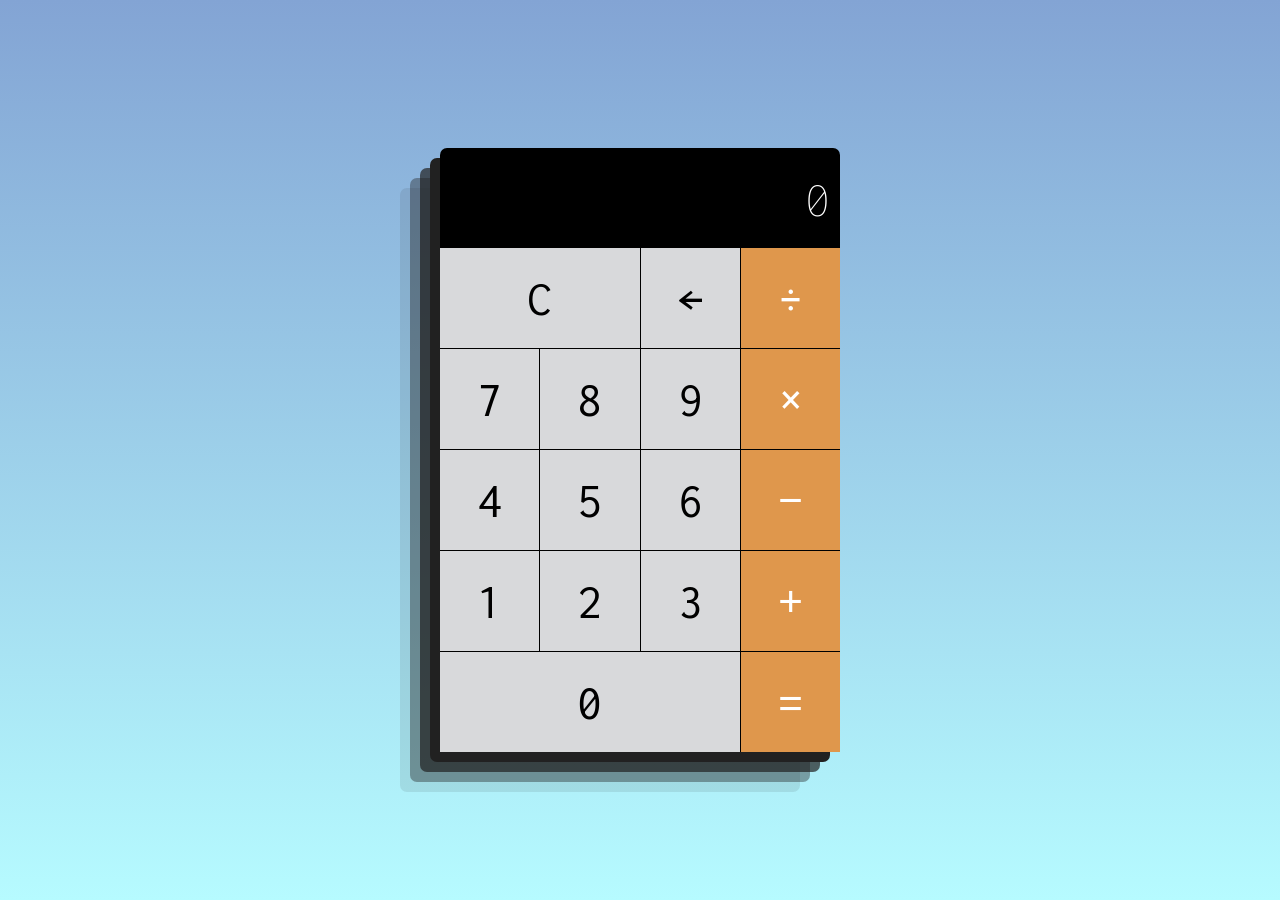
<file: index.html>
<!DOCTYPE html>
<html lang="en">
  <head>
    <meta charset="UTF-8" />
    <meta name="viewport" content="width=device-width, initial-scale=1.0" />
    <title>Calculator</title>
    <link rel="preconnect" href="https://fonts.googleapis.com" />
    <link rel="preconnect" href="https://fonts.gstatic.com" crossorigin />
    <link
      href="https://fonts.googleapis.com/css2?family=Inconsolata:wght@200;400&display=swap"
      rel="stylesheet"
    />
    <link rel="icon" type="image/x-icon" href="favicon.png" />
    <link rel="stylesheet" href="styles.css" />
  </head>
  <body>
    <div class="wrapper">
      <section class="screen">0</section>

      <section class="calc-buttons">
        <button class="calc-button double">C</button>
        <button class="calc-button">&larr;</button>
        <button class="calc-button operator">&divide;</button>
        <button class="calc-button">7</button>
        <button class="calc-button">8</button>
        <button class="calc-button">9</button>
        <button class="calc-button operator">&times;</button>
        <button class="calc-button">4</button>
        <button class="calc-button">5</button>
        <button class="calc-button">6</button>
        <button class="calc-button operator">&minus;</button>
        <button class="calc-button">1</button>
        <button class="calc-button">2</button>
        <button class="calc-button">3</button>
        <button class="calc-button operator">&plus;</button>
        <button class="calc-button triple">0</button>
        <button class="calc-button operator">&equals;</button>
      </section>
    </div>
    <script src="app.js"></script>
  </body>
</html>
</file>
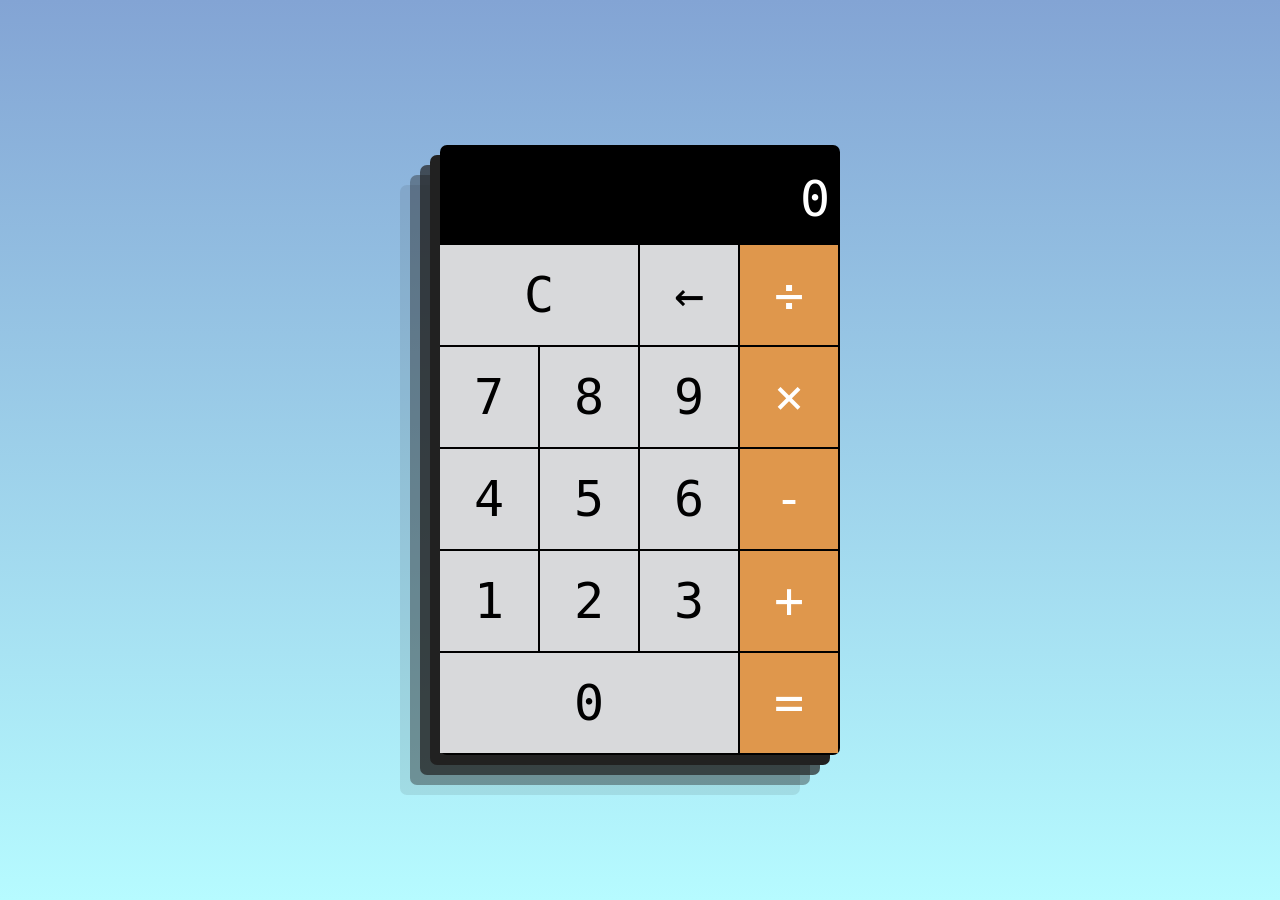
<file: calculator.html>
<!DOCTYPE html>
<html lang="en">
<head>
    <meta charset="UTF-8">
    <title>Calculator</title>
    <link rel="stylesheet" href="css/calculator.css">
</head>
<body>
    <div class="wrapper">
        <section class="screen">
        0
        </section>
    
        <section class="calc-buttons">
            <div class="calc-buttons-row">
                <button class="calc-button double ">C</button>
                <button class="calc-button">&larr;</button>
                <button class="calc-button">&divide;</button>
            </div>
            <div class="calc-buttons-row">
                <button class="calc-button">7</button>
                <button class="calc-button">8</button>
                <button class="calc-button">9</button>
                <button class="calc-button">&times;</button>
            </div>
            <div class="calc-buttons-row">
                <button class="calc-button">4</button>
                <button class="calc-button">5</button>
                <button class="calc-button">6</button>
                <button class="calc-button">-</button>
            </div>
            <div class="calc-buttons-row">
                <button class="calc-button">1</button>
                <button class="calc-button">2</button>
                <button class="calc-button">3</button>
                <button class="calc-button">&plus;</button>
            </div>
            <div class="calc-buttons-row">
                <button class="calc-button triple">0</button>
                <button class="calc-button">&equals;</button>
            </div>
        </section>
    </div>
</body>
</html>
</file>
<file: styles.css>
*,
*::before,
*::after {
    box-sizing: border-box;
}
body {
  padding: 0;
  margin: 0;
  background: linear-gradient(to bottom, #83a4d4, #b6fbff);
  height: 100vh;
  display: flex;
  justify-content: center;
  align-items: center;
}
.wrapper {
    width: 400px;
    border-radius: 7px;
    background-color: black;
    color: white;
    box-shadow: -10px 10px 0px rgba(33, 33, 33, 1), -20px 20px 0px rgba(33, 33, 33, 0.7), -30px 30px 0px rgba(33, 33, 33, 0.4), -40px 40px 0px rgba(33, 33, 33, 0.1);
}
.screen {
    color: white;
    height: 100px;
    font-size: 50px;
    font-family: 'Inconsolata', monospace;
    font-weight: 200;
    text-align: right;
    padding: 25px 10px;
}

.calc-buttons {
    display: grid;
    grid-template-columns: repeat(4, 1fr);
    grid-template-rows: repeat(5, 100px);
    gap: 1px;

}

.calc-button {
    background-color: #d8d9db;
    color: black;
    font-family: 'Inconsolata', monospace;
    border: none;
    font-size: 50px;
    cursor: pointer;
}
.calc-button:hover {
    background-color: #ebebeb;
}
.calc-button:active {
    background-color: #bbbcbe;
}
.double {
    grid-column: span 2;
}
.triple {
    grid-column: span 3;
}


.operator {
    background-color: #df974c;
    color: white;
}
.operator:hover {
    background-color: #dfb07e;
}

.operator:active {
    background-color: #dd8d37;
}

@media only screen and (max-width: 450px) {
    .wrapper {
        width: 370px;
        box-shadow: 0px 9px 20px rgba(13, 38, 76, 0.19);
    }
    .calc-buttons {
        grid-template-rows: repeat(5, 90px);
    }
}
</file>
<file: css/calculator.css>
html {
    box-sizing: border-box;
}
*, *::before, *::after {
    box-sizing: inherit;
}
body {
  padding: 0;
  margin: 0;
  background: linear-gradient(to bottom, #83a4d4, #b6fbff);
  height: 100vh;
  display: flex;
  justify-content: center;
  align-items: center;
}
.wrapper {
    width: 400px;
    border-radius: 7px;
    background-color: black;
    color: white;
    box-shadow: -10px 10px 0px rgba(33, 33, 33, 1), -20px 20px 0px rgba(33, 33, 33, 0.7), -30px 30px 0px rgba(33, 33, 33, 0.4), -40px 40px 0px rgba(33, 33, 33, 0.1);
}
.screen {
    color: white;
    height: 100px;
    font-size: 50px;
    font-family: 'Inconsolata', monospace;
    font-weight: 200;
    text-align: right;
    padding: 25px 10px;
}
.calc-buttons-row {
    display: flex;
    margin-bottom: 0.5%;
}
.calc-button {
    background-color: #d8d9db;
    color: black;
    font-family: 'Inconsolata', monospace;
    height: 100px;
    flex-basis: 24.5%;
    border: none;
    font-size: 50px;
    cursor: pointer;
    margin-right: 0.5%;
}
.calc-button:hover {
    background-color: #ebebeb;
}
.calc-button:active {
    background-color: #bbbcbe;
}
.double {
    flex-basis: 49.5%;
}
.triple {
    flex-basis: 74.5%;
}


.calc-button:last-child {
    background-color: #df974c;
    color: white;
}
.calc-button:last-child:hover {
    background-color: #dfb07e;
}

.calc-button:last-child:active {
    background-color: #dd8d37;
}

@media only screen and (max-width: 450px) {
    .wrapper {
        width: 300px;
        box-shadow: 0px 9px 20px rgba(13, 38, 76, 0.19);
    }
}
</file>
